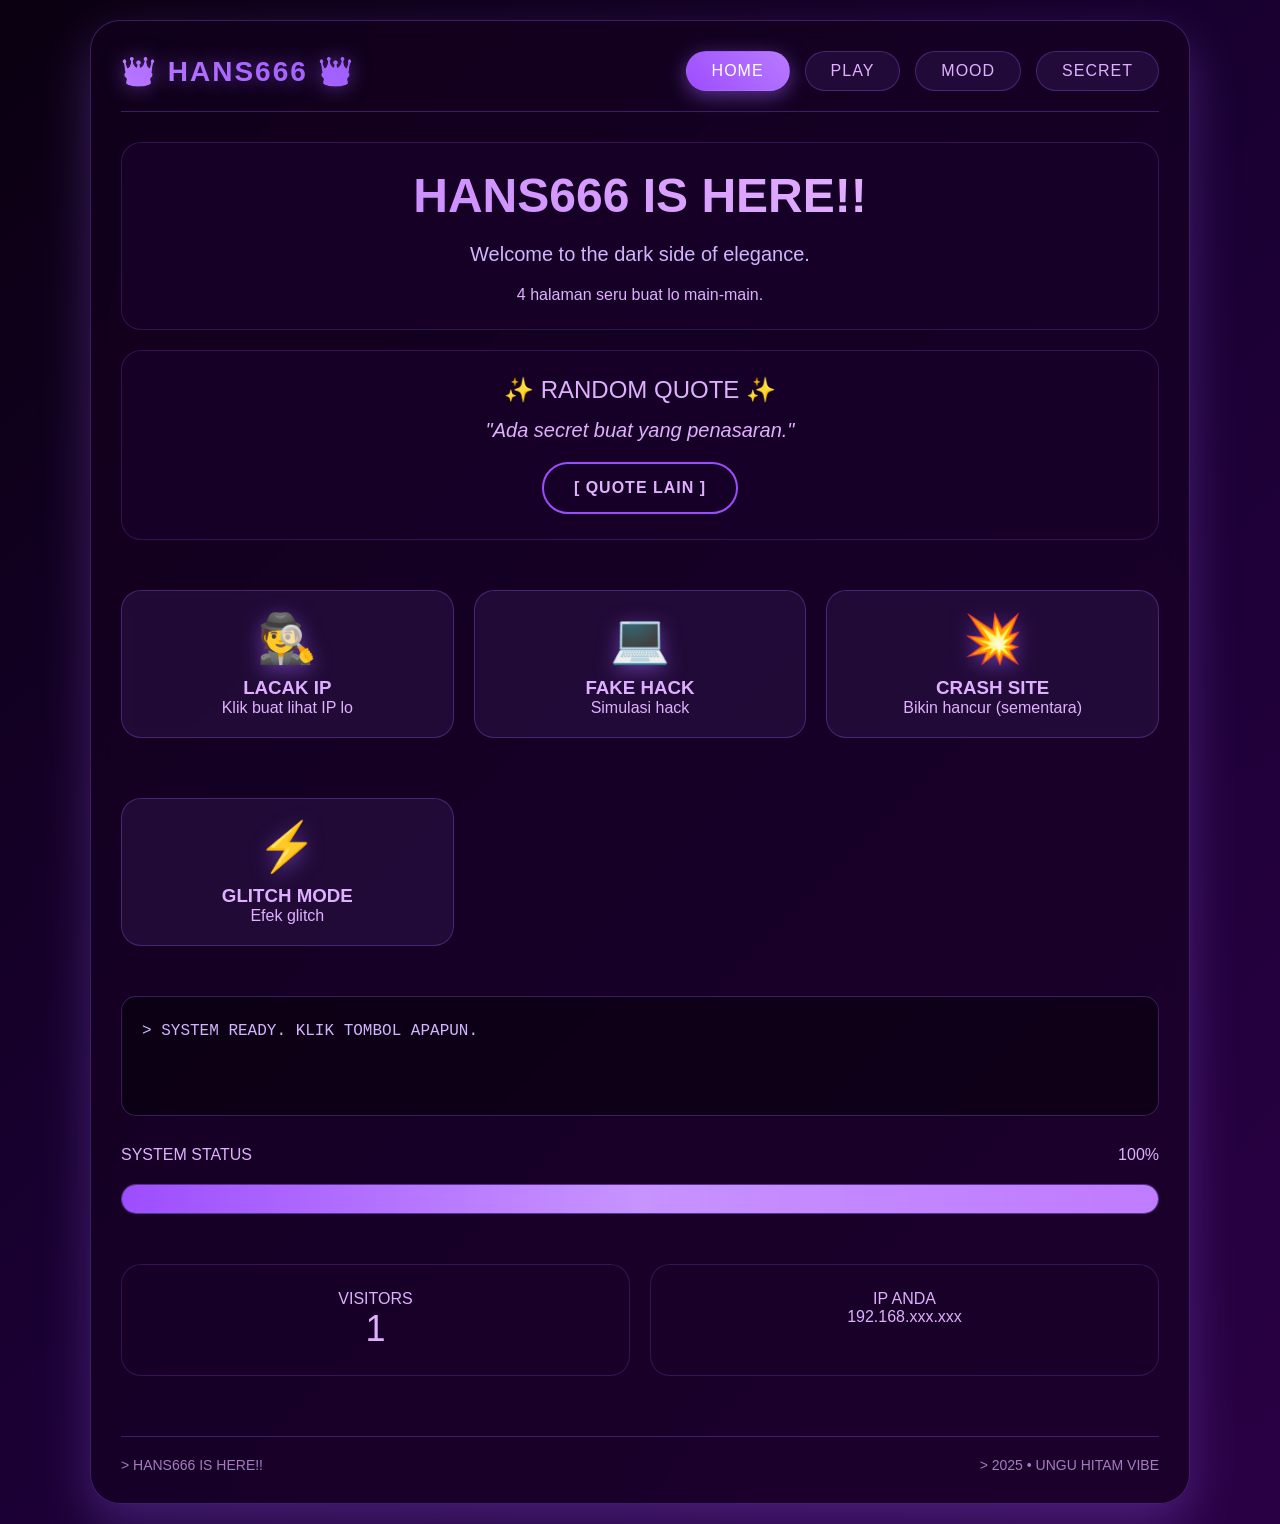
<file: index.html>
<!DOCTYPE html>
<html lang="id">
<head>
    <meta charset="UTF-8">
    <meta name="viewport" content="width=device-width, initial-scale=1.0">
    <title>HANS666 IS HERE!!</title>
    <link rel="stylesheet" href="style.css">
</head>
<body id="mainBody">
    <div class="container">
        <!-- HEADER -->
        <div class="header">
            <div class="logo float">👑 HANS666 👑</div>
            <div class="nav">
                <a href="index.html" class="active">HOME</a>
                <a href="play.html">PLAY</a>
                <a href="mood.html">MOOD</a>
                <a href="secret.html">SECRET</a>
            </div>
        </div>

        <!-- WELCOME CARD -->
        <div class="card" style="text-align: center;">
            <h1 style="font-size: 48px; margin-bottom: 20px; background: linear-gradient(45deg, #c07cff, #f0c0ff); -webkit-background-clip: text; -webkit-text-fill-color: transparent;">
                HANS666 IS HERE!!
            </h1>
            <p style="font-size: 20px; color: #d4b3ff;">Welcome to the dark side of elegance.</p>
            <p style="margin-top: 20px;">4 halaman seru buat lo main-main.</p>
        </div>

        <!-- QUOTE CARD -->
        <div class="card" style="text-align: center;">
            <div style="font-size: 24px; margin-bottom: 15px;">✨ RANDOM QUOTE ✨</div>
            <div id="quote" style="font-size: 20px; font-style: italic; margin-bottom: 20px;">"Loading..."</div>
            <button class="btn btn-outline" id="newQuoteBtn" style="margin: 0 auto;">[ QUOTE LAIN ]</button>
        </div>

        <!-- GRID FITUR HACKER -->
        <div class="grid">
            <div class="card mood-card" id="ipBtn">
                <div class="mood-emoji">🕵️</div>
                <h3>LACAK IP</h3>
                <p>Klik buat lihat IP lo</p>
            </div>
            <div class="card mood-card" id="hackBtn">
                <div class="mood-emoji">💻</div>
                <h3>FAKE HACK</h3>
                <p>Simulasi hack</p>
            </div>
            <div class="card mood-card" id="crashBtn">
                <div class="mood-emoji">💥</div>
                <h3>CRASH SITE</h3>
                <p>Bikin hancur (sementara)</p>
            </div>
            <div class="card mood-card" id="glitchBtn">
                <div class="mood-emoji">⚡</div>
                <h3>GLITCH MODE</h3>
                <p>Efek glitch</p>
            </div>
        </div>

        <!-- OUTPUT AREA -->
        <div class="output" id="output">
            > SYSTEM READY. KLIK TOMBOL APAPUN.
        </div>

        <!-- PROGRESS BAR -->
        <div style="margin: 30px 0;">
            <div style="display: flex; justify-content: space-between; margin-bottom: 10px;">
                <span>SYSTEM STATUS</span>
                <span id="statusPercent">100%</span>
            </div>
            <div class="progress-container">
                <div class="progress-bar" id="systemStatus" style="width: 100%;"></div>
            </div>
        </div>

        <!-- STATS -->
        <div class="grid">
            <div class="card" style="text-align: center;">
                <div>VISITORS</div>
                <div style="font-size: 36px;" id="visitorCount">0</div>
            </div>
            <div class="card" style="text-align: center;">
                <div>IP ANDA</div>
                <div style="font-size: 16px;" id="userIP">-</div>
            </div>
        </div>

        <!-- FOOTER -->
        <div class="footer">
            <div>> HANS666 IS HERE!!</div>
            <div>> 2025 • UNGU HITAM VIBE</div>
        </div>
    </div>

    <script>
        // ==================== DATA ====================
        let visitors = localStorage.getItem('visitCount') || 0;
        visitors++;
        localStorage.setItem('visitCount', visitors);
        document.getElementById('visitorCount').textContent = visitors;

        const output = document.getElementById('output');
        const body = document.getElementById('mainBody');

        // ==================== IP TRACKING ====================
        fetch('https://api.ipify.org?format=json')
            .then(res => res.json())
            .then(data => {
                document.getElementById('userIP').textContent = data.ip;
            })
            .catch(() => {
                document.getElementById('userIP').textContent = '192.168.xxx.xxx';
            });

        // ==================== QUOTES ====================
        const quotes = [
            "The darker the night, the brighter the stars.",
            "HANS666 is always watching.",
            "Ungu hitam vibes only.",
            "Jangan lupa makan.",
            "Klik tombol di PLAY buat seru-seruan.",
            "Mood lo bisa diganti di halaman MOOD.",
            "Ada secret buat yang penasaran."
        ];
        
        function showRandomQuote() {
            const random = quotes[Math.floor(Math.random() * quotes.length)];
            document.getElementById('quote').textContent = '"' + random + '"';
        }
        showRandomQuote();

        document.getElementById('newQuoteBtn').addEventListener('click', () => {
            showRandomQuote();
            output.innerHTML = '> QUOTE DIGANTI. MANTAP.';
        });

        // ==================== LACAK IP ====================
        document.getElementById('ipBtn').addEventListener('click', function() {
            fetch('https://api.ipify.org?format=json')
                .then(res => res.json())
                .then(data => {
                    output.innerHTML = '> 🕵️ IP ANDA: ' + data.ip + '<br>> LOKASI: [DATA REDACTED]<br>> STATUS: TERLACAK';
                })
                .catch(() => {
                    output.innerHTML = '> 🕵️ GAGAL MELACAK. PAKAI VPN?';
                });
        });

        // ==================== FAKE HACK ====================
        document.getElementById('hackBtn').addEventListener('click', function() {
            output.innerHTML = '> 💻 MEMULAI HACK...\n';
            let progress = 0;
            const statusBar = document.getElementById('systemStatus');
            const statusPercent = document.getElementById('statusPercent');
            
            const interval = setInterval(() => {
                progress += 5;
                if(progress <= 100) {
                    statusBar.style.width = (100 - progress) + '%';
                    statusPercent.textContent = (100 - progress) + '%';
                    output.innerHTML += '> HACK PROGRESS: ' + progress + '%\n';
                }
                if(progress >= 100) {
                    clearInterval(interval);
                    output.innerHTML += '> 💀 SYSTEM HACKED! MENCARI BACKUP...\n';
                    setTimeout(() => {
                        statusBar.style.width = '100%';
                        statusPercent.textContent = '100%';
                        output.innerHTML += '> ✅ SYSTEM RESTORED. AMAN.\n';
                    }, 2000);
                }
            }, 200);
        });

        // ==================== CRASH SITE ====================
        let crashCount = 0;
        document.getElementById('crashBtn').addEventListener('click', function() {
            crashCount++;
            
            if(crashCount < 3) {
                output.innerHTML = '> ⚠️ PERINGATAN! ' + (3-crashCount) + ' KALI LAGI SITE AKAN HANCUR';
            } else {
                output.innerHTML = '> 💥 SITE CRASH! SELF DESTRUCT ACTIVATED!\n';
                
                // Efek hancur
                document.querySelector('.container').style.transform = 'scale(0.1) rotate(360deg)';
                document.querySelector('.container').style.opacity = '0';
                document.body.style.background = 'black';
                
                setTimeout(() => {
                    document.querySelector('.container').style.transform = 'scale(1) rotate(0deg)';
                    document.querySelector('.container').style.opacity = '1';
                    document.body.style.background = 'linear-gradient(135deg, #0a0010, #1a0033, #2a0044)';
                    output.innerHTML += '> 🔄 SYSTEM REBOOT... SELAMAT DATANG KEMBALI.';
                }, 3000);
                
                crashCount = 0;
            }
        });

        // ==================== GLITCH MODE ====================
        document.getElementById('glitchBtn').addEventListener('click', function() {
            output.innerHTML = '> ⚡ GLITCH MODE ACTIVATED!';
            
            // Efek glitch
            const interval = setInterval(() => {
                if(Math.random() > 0.7) {
                    document.querySelector('.container').style.transform = 'skew(' + (Math.random()*10-5) + 'deg)';
                    document.querySelector('.container').style.filter = 'hue-rotate(' + Math.random()*360 + 'deg)';
                }
            }, 100);
            
            setTimeout(() => {
                clearInterval(interval);
                document.querySelector('.container').style.transform = 'skew(0deg)';
                document.querySelector('.container').style.filter = 'none';
                output.innerHTML += '\n> GLITCH MODE DEACTIVATED.';
            }, 5000);
        });

        // ==================== PROGRESS BAR UPDATE ====================
        function updateStatus() {
            const random = Math.floor(Math.random() * 10);
            const current = parseInt(document.getElementById('systemStatus').style.width) || 100;
            if(random > 7 && current > 30) {
                document.getElementById('systemStatus').style.width = (current - 1) + '%';
                document.getElementById('statusPercent').textContent = (current - 1) + '%';
            }
        }
        setInterval(updateStatus, 3000);
    </script>
</body>
</html>
</file>
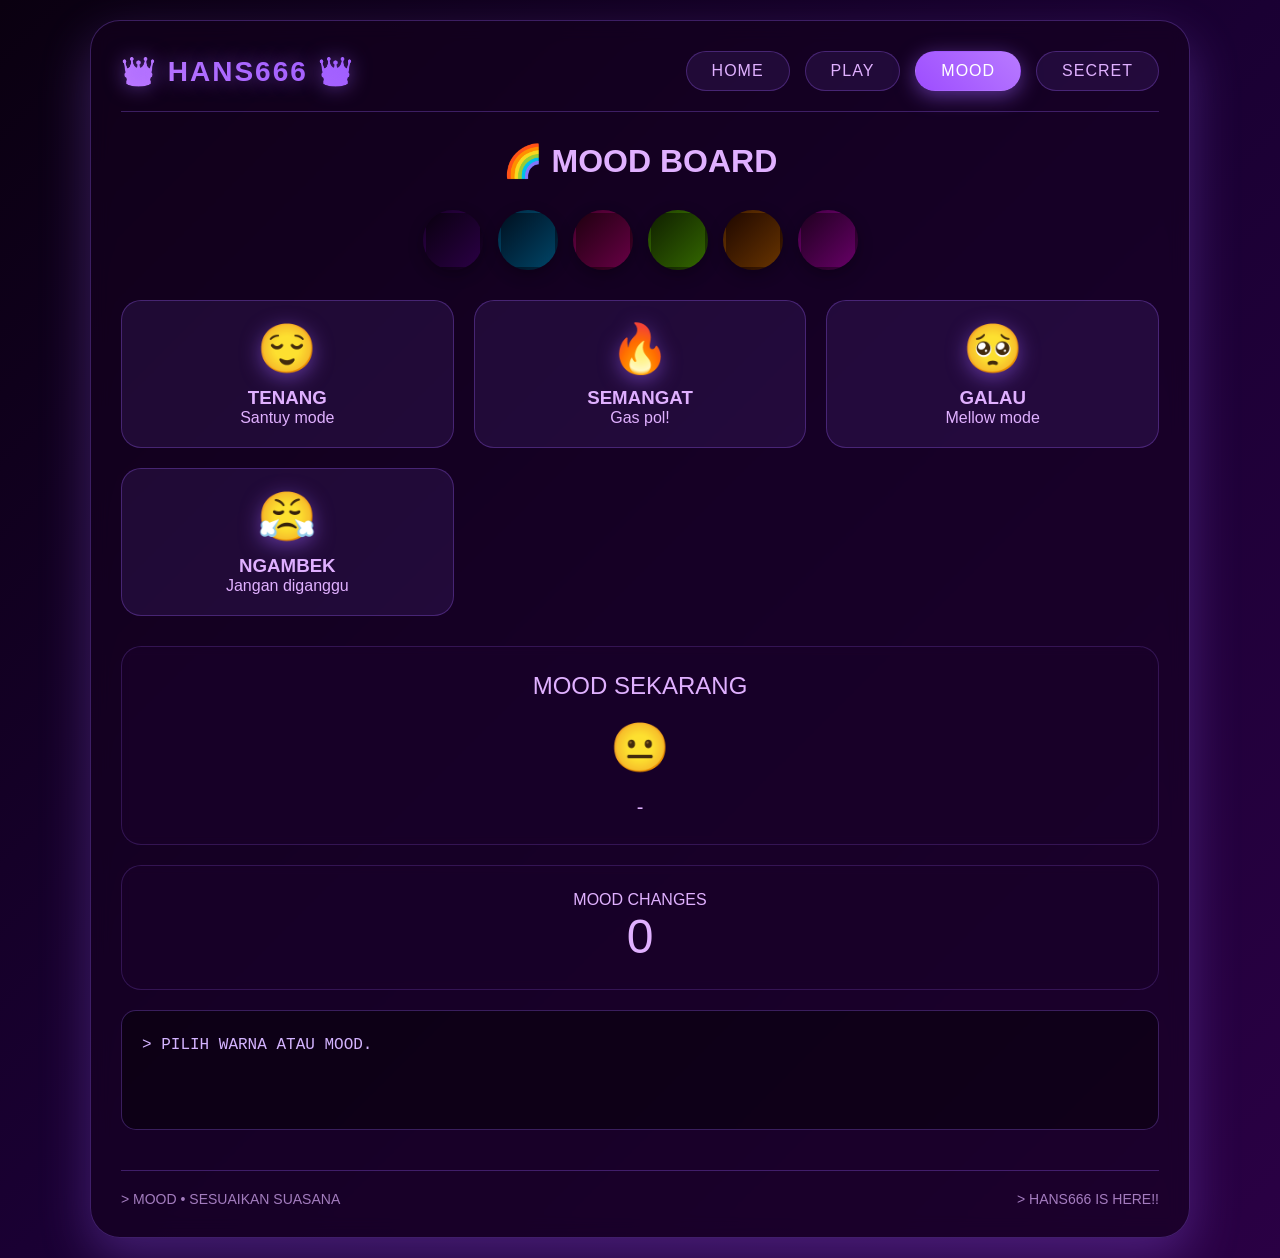
<file: mood.html>
<!DOCTYPE html>
<html lang="id">
<head>
    <meta charset="UTF-8">
    <meta name="viewport" content="width=device-width, initial-scale=1.0">
    <title>MOOD • HANS666 IS HERE!!</title>
    <link rel="stylesheet" href="style.css">
</head>
<body id="mainBody">
    <div class="container">
        <!-- HEADER -->
        <div class="header">
            <div class="logo">👑 HANS666 👑</div>
            <div class="nav">
                <a href="index.html">HOME</a>
                <a href="play.html">PLAY</a>
                <a href="mood.html" class="active">MOOD</a>
                <a href="secret.html">SECRET</a>
            </div>
        </div>

        <h1 style="text-align: center; margin-bottom: 20px;">🌈 MOOD BOARD</h1>

        <!-- COLOR PICKER -->
        <div class="color-picker">
            <div class="color-option" style="background: linear-gradient(135deg, #0a0010, #2a0044);" onclick="changeMood('ungu')" id="colorUngu"></div>
            <div class="color-option" style="background: linear-gradient(135deg, #001020, #004466);" onclick="changeMood('biru')" id="colorBiru"></div>
            <div class="color-option" style="background: linear-gradient(135deg, #200010, #660044);" onclick="changeMood('pink')" id="colorPink"></div>
            <div class="color-option" style="background: linear-gradient(135deg, #102000, #336600);" onclick="changeMood('hijau')" id="colorHijau"></div>
            <div class="color-option" style="background: linear-gradient(135deg, #200800, #663300);" onclick="changeMood('coklat')" id="colorCoklat"></div>
            <div class="color-option" style="background: linear-gradient(135deg, #200020, #660066);" onclick="changeMood('magenta')" id="colorMagenta"></div>
        </div>

        <!-- MOOD CARDS -->
        <div class="grid">
            <div class="mood-card" onclick="setMood('tenang')">
                <div class="mood-emoji">😌</div>
                <h3>TENANG</h3>
                <p>Santuy mode</p>
            </div>
            <div class="mood-card" onclick="setMood('semangat')">
                <div class="mood-emoji">🔥</div>
                <h3>SEMANGAT</h3>
                <p>Gas pol!</p>
            </div>
            <div class="mood-card" onclick="setMood('galau')">
                <div class="mood-emoji">🥺</div>
                <h3>GALAU</h3>
                <p>Mellow mode</p>
            </div>
            <div class="mood-card" onclick="setMood('ngambek')">
                <div class="mood-emoji">😤</div>
                <h3>NGAMBEK</h3>
                <p>Jangan diganggu</p>
            </div>
        </div>

        <!-- CURRENT MOOD -->
        <div class="card" style="text-align: center;">
            <div style="font-size: 24px;">MOOD SEKARANG</div>
            <div style="font-size: 48px; margin: 20px 0;" id="currentMoodEmoji">😐</div>
            <div style="font-size: 20px;" id="currentMoodText">-</div>
        </div>

        <!-- MOOD COUNTER -->
        <div class="card" style="text-align: center;">
            <div>MOOD CHANGES</div>
            <div style="font-size: 48px;" id="moodCounter">0</div>
        </div>

        <!-- OUTPUT -->
        <div class="output" id="output">
            > PILIH WARNA ATAU MOOD.
        </div>

        <!-- FOOTER -->
        <div class="footer">
            <div>> MOOD • SESUAIKAN SUASANA</div>
            <div>> HANS666 IS HERE!!</div>
        </div>
    </div>

    <script>
        let moodCount = localStorage.getItem('moodCount') || 0;
        document.getElementById('moodCounter').textContent = moodCount;
        const output = document.getElementById('output');
        const body = document.getElementById('mainBody');

        function updateMoodCount() {
            moodCount++;
            localStorage.setItem('moodCount', moodCount);
            document.getElementById('moodCounter').textContent = moodCount;
        }

        window.changeMood = function(warna) {
            const colors = {
                ungu: ['#0a0010', '#1a0033', '#2a0044'],
                biru: ['#001020', '#003366', '#004488'],
                pink: ['#200010', '#440033', '#660044'],
                hijau: ['#102000', '#204400', '#336600'],
                coklat: ['#200800', '#442200', '#663300'],
                magenta: ['#200020', '#440044', '#660066']
            };
            
            const selected = colors[warna];
            body.style.background = `linear-gradient(135deg, ${selected[0]}, ${selected[1]}, ${selected[2]})`;
            output.innerHTML = `> WARNA DIUBAH KE: ${warna.toUpperCase()}`;
            
            // Update active color
            document.querySelectorAll('.color-option').forEach(el => {
                el.classList.remove('active');
            });
            document.getElementById('color' + warna.charAt(0).toUpperCase() + warna.slice(1)).classList.add('active');
            
            updateMoodCount();
        };

        window.setMood = function(mood) {
            const moods = {
                tenang: { emoji: '😌', text: 'TENANG • SANTUY' },
                semangat: { emoji: '🔥', text: 'SEMANGAT • GAS POL' },
                galau: { emoji: '🥺', text: 'GALAU • MELOW' },
                ngambek: { emoji: '😤', text: 'NGAMBEK • JANGAN DIGANGGU' }
            };
            
            document.getElementById('currentMoodEmoji').textContent = moods[mood].emoji;
            document.getElementById('currentMoodText').textContent = moods[mood].text;
            output.innerHTML = `> MOOD: ${moods[mood].text}`;
            updateMoodCount();
        };
    </script>
</body>
</html>
</file>
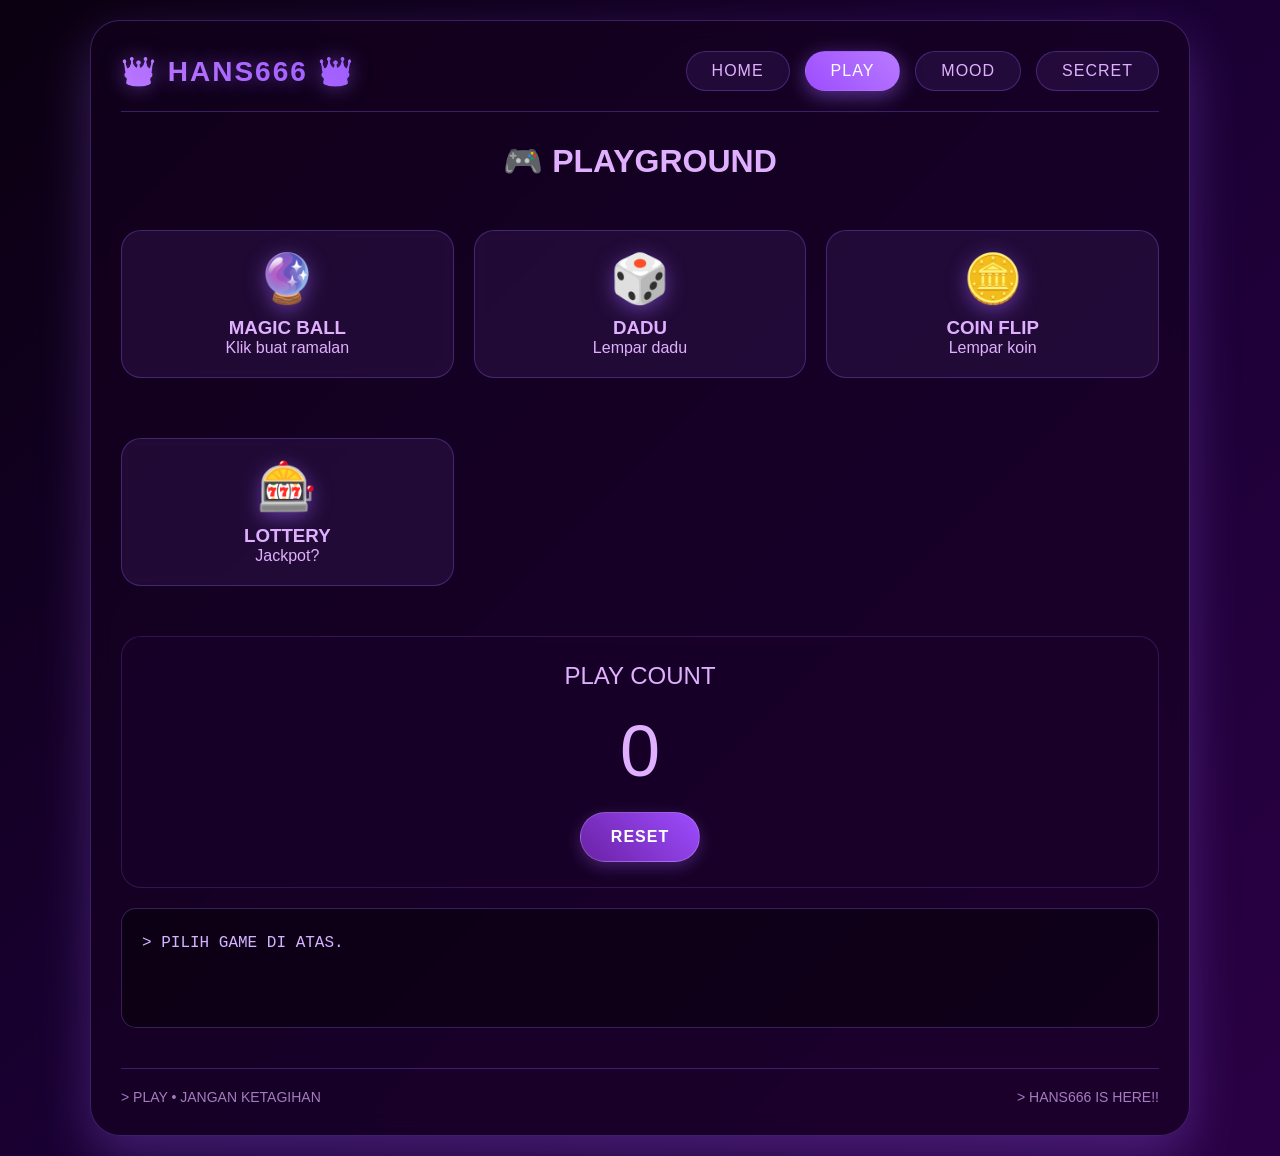
<file: play.html>
<!DOCTYPE html>
<html lang="id">
<head>
    <meta charset="UTF-8">
    <meta name="viewport" content="width=device-width, initial-scale=1.0">
    <title>PLAY • HANS666 IS HERE!!</title>
    <link rel="stylesheet" href="style.css">
</head>
<body id="mainBody">
    <div class="container">
        <!-- HEADER -->
        <div class="header">
            <div class="logo">👑 HANS666 👑</div>
            <div class="nav">
                <a href="index.html">HOME</a>
                <a href="play.html" class="active">PLAY</a>
                <a href="mood.html">MOOD</a>
                <a href="secret.html">SECRET</a>
            </div>
        </div>

        <h1 style="text-align: center; margin-bottom: 20px;">🎮 PLAYGROUND</h1>

        <!-- GAME GRID -->
        <div class="grid">
            <div class="card mood-card" id="game1">
                <div class="mood-emoji">🔮</div>
                <h3>MAGIC BALL</h3>
                <p>Klik buat ramalan</p>
            </div>
            <div class="card mood-card" id="game2">
                <div class="mood-emoji">🎲</div>
                <h3>DADU</h3>
                <p>Lempar dadu</p>
            </div>
            <div class="card mood-card" id="game3">
                <div class="mood-emoji">🪙</div>
                <h3>COIN FLIP</h3>
                <p>Lempar koin</p>
            </div>
            <div class="card mood-card" id="game4">
                <div class="mood-emoji">🎰</div>
                <h3>LOTTERY</h3>
                <p>Jackpot?</p>
            </div>
        </div>

        <!-- COUNTER -->
        <div class="card" style="text-align: center;">
            <div style="font-size: 24px;">PLAY COUNT</div>
            <div style="font-size: 72px; margin: 20px 0;" id="playCounter">0</div>
            <button class="btn" id="resetPlay">RESET</button>
        </div>

        <!-- OUTPUT -->
        <div class="output" id="output">
            > PILIH GAME DI ATAS.
        </div>

        <!-- FOOTER -->
        <div class="footer">
            <div>> PLAY • JANGAN KETAGIHAN</div>
            <div>> HANS666 IS HERE!!</div>
        </div>
    </div>

    <script>
        let playCount = localStorage.getItem('playCount') || 0;
        document.getElementById('playCounter').textContent = playCount;
        const output = document.getElementById('output');

        function updatePlayCount() {
            playCount++;
            localStorage.setItem('playCount', playCount);
            document.getElementById('playCounter').textContent = playCount;
        }

        document.getElementById('game1').addEventListener('click', function() {
            const answers = ['Yes', 'No', 'Maybe', 'Ask again', 'Definitely', 'Never'];
            const random = answers[Math.floor(Math.random() * answers.length)];
            output.innerHTML = '> 🔮 MAGIC BALL: ' + random;
            updatePlayCount();
        });

        document.getElementById('game2').addEventListener('click', function() {
            const dice = Math.floor(Math.random() * 6) + 1;
            output.innerHTML = '> 🎲 DADU: ' + dice;
            updatePlayCount();
        });

        document.getElementById('game3').addEventListener('click', function() {
            const coin = Math.random() < 0.5 ? 'HEADS' : 'TAILS';
            output.innerHTML = '> 🪙 COIN: ' + coin;
            updatePlayCount();
        });

        document.getElementById('game4').addEventListener('click', function() {
            const lottery = Math.floor(Math.random() * 100) + 1;
            if(lottery === 100) {
                output.innerHTML = '> 🎰 JACKPOT! LO DAPET 1 JUTA POIN! (tapi boong)';
            } else {
                output.innerHTML = '> 🎰 LOTTERY: ' + lottery + ' - COBA LAGI';
            }
            updatePlayCount();
        });

        document.getElementById('resetPlay').addEventListener('click', function() {
            playCount = 0;
            localStorage.setItem('playCount', 0);
            document.getElementById('playCounter').textContent = 0;
            output.innerHTML = '> PLAY COUNT DI-RESET.';
        });
    </script>
</body>
</html>
</file>
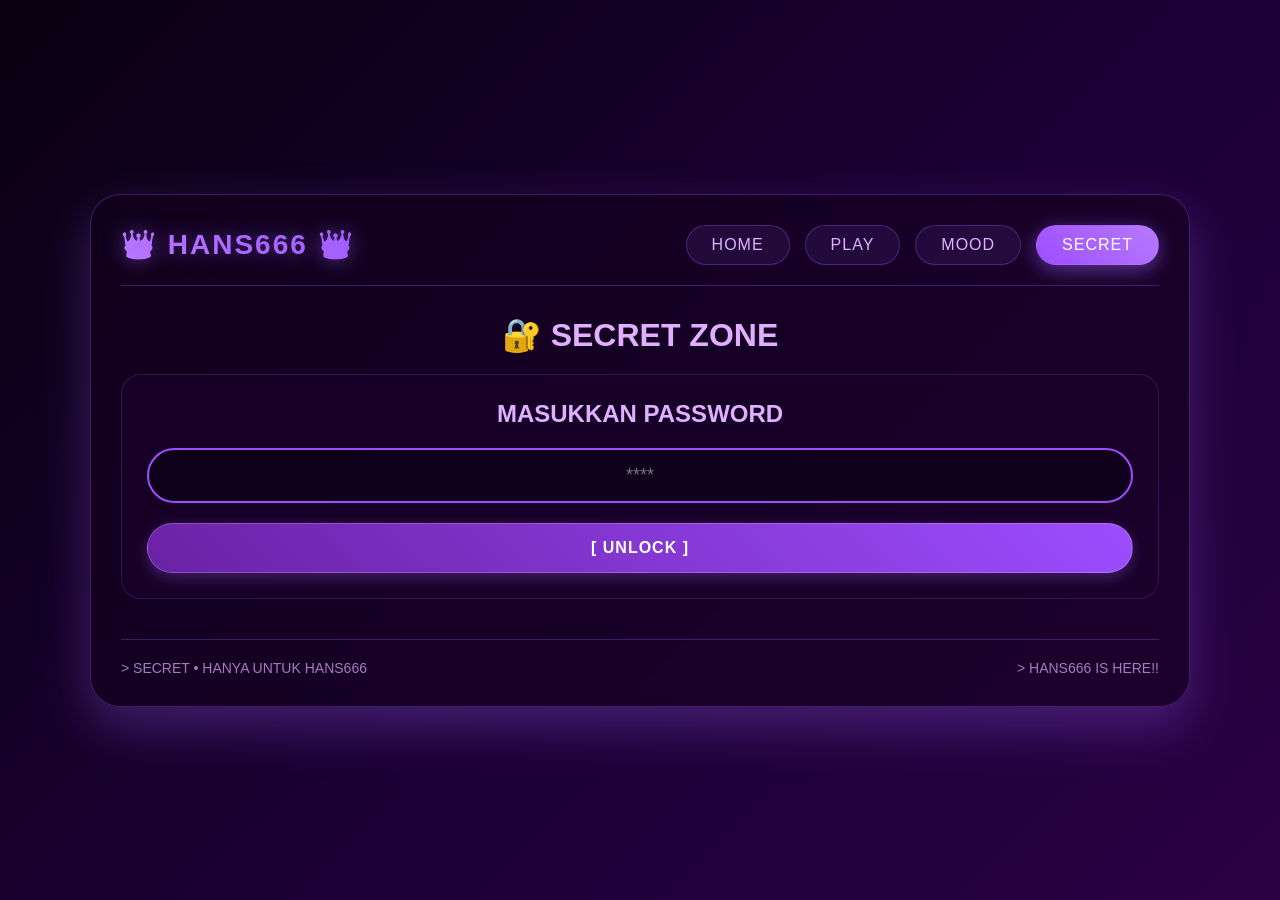
<file: secret.html>
<!DOCTYPE html>
<html lang="id">
<head>
    <meta charset="UTF-8">
    <meta name="viewport" content="width=device-width, initial-scale=1.0">
    <title>SECRET • HANS666 IS HERE!!</title>
    <link rel="stylesheet" href="style.css">
</head>
<body id="mainBody">
    <div class="container">
        <!-- HEADER -->
        <div class="header">
            <div class="logo">👑 HANS666 👑</div>
            <div class="nav">
                <a href="index.html">HOME</a>
                <a href="play.html">PLAY</a>
                <a href="mood.html">MOOD</a>
                <a href="secret.html" class="active">SECRET</a>
            </div>
        </div>

        <h1 style="text-align: center; margin-bottom: 20px;">🔐 SECRET ZONE</h1>

        <!-- PASSWORD FORM -->
        <div class="card" style="text-align: center;" id="loginCard">
            <h2>MASUKKAN PASSWORD</h2>
            <input type="password" id="password" placeholder="****" style="width: 100%; padding: 15px; margin: 20px 0; background: rgba(0,0,0,0.3); border: 2px solid #9d4dff; border-radius: 50px; color: white; text-align: center; font-size: 18px;">
            <button class="btn" id="unlockBtn" style="width: 100%;">[ UNLOCK ]</button>
        </div>

        <!-- SECRET HACKER CONTENT (HIDDEN) -->
        <div id="secretContent" style="display: none;">
            <!-- WELCOME CARD -->
            <div class="card" style="text-align: center; border: 2px solid #9d4dff; background: rgba(0,0,0,0.8);">
                <div style="font-size: 60px;">👑💀👑</div>
                <h2 style="color: #c07cff;">WELCOME TO DARK COMMAND CENTER</h2>
                <p style="color: #b87aff;">HANS666, lo sekarang punya akses ke tools berbahaya.</p>
                <p style="color: #ff3366; font-size: 12px;">⚠️ GUNAKAN DENGAN BIJAK (ATAU TIDAK SAMA SEKALI) ⚠️</p>
            </div>

            <!-- TARGET INPUT -->
            <div class="hacker-grid">
                <div style="grid-column: span 2;">
                    <input type="text" class="hacker-input" id="targetIP" placeholder="TARGET IP: ex: 192.168.1.1">
                </div>
            </div>

            <!-- STATS -->
            <div class="hacker-stats">
                <div class="hacker-stat">
                    <div class="hacker-stat-value" id="packetCount">0</div>
                    <div class="hacker-stat-label">PACKETS SENT</div>
                </div>
                <div class="hacker-stat">
                    <div class="hacker-stat-value" id="attackSpeed">0</div>
                    <div class="hacker-stat-label">MB/s</div>
                </div>
                <div class="hacker-stat">
                    <div class="hacker-stat-value" id="targetStatus">IDLE</div>
                    <div class="hacker-stat-label">STATUS</div>
                </div>
                <div class="hacker-stat">
                    <div class="hacker-stat-value" id="successRate">0%</div>
                    <div class="hacker-stat-label">SUCCESS</div>
                </div>
            </div>

            <!-- PROGRESS -->
            <div class="hacker-progress">
                <div class="hacker-progress-fill" id="attackProgress" style="width: 0%;"></div>
            </div>

            <!-- ALERT -->
            <div class="hacker-alert" id="attackAlert" style="display: none;">
                ⚡ ATTACK IN PROGRESS - TARGET UNDER FIRE ⚡
            </div>

            <!-- BUTTONS GRID -->
            <div class="hacker-grid">
                <button class="hacker-btn" id="ddosBtn">💣 DDOS ATTACK</button>
                <button class="hacker-btn" id="virusBtn">🦠 DEPLOY VIRUS</button>
                <button class="hacker-btn" id="nukeBtn">☢️ NUKE TARGET</button>
                <button class="hacker-btn" id="trackBtn">🕵️ TRACK LOCATION</button>
                <button class="hacker-btn" id="scanBtn">🔍 SCAN PORTS</button>
                <button class="hacker-btn" id="stopBtn">⏹️ STOP ATTACK</button>
            </div>

            <!-- OUTPUT -->
            <div class="hacker-output" id="hackerOutput">
                > SYSTEM ARMED. MASUKKAN TARGET IP.
                > GUNAKAN DENGAN BIJAK (ATAU TIDAK SAMA SEKALI).
                > HANS666 IS WATCHING.
            </div>
        </div>

        <!-- FOOTER -->
        <div class="footer">
            <div>> SECRET • HANYA UNTUK HANS666</div>
            <div>> HANS666 IS HERE!!</div>
        </div>
    </div>

    <script>
        const loginCard = document.getElementById('loginCard');
        const secretContent = document.getElementById('secretContent');
        const hackerOutput = document.getElementById('hackerOutput');
        let attackInterval = null;
        let packets = 0;

        // ==================== UNLOCK ====================
        document.getElementById('unlockBtn').addEventListener('click', function() {
            const pwd = document.getElementById('password').value;
            
            if(pwd.toLowerCase() === 'hans666') {
                loginCard.style.display = 'none';
                secretContent.style.display = 'block';
                hackerOutput.innerHTML += '\n> ✅ ACCESS GRANTED. SELAMAT DATANG, HANS666.\n> GUNAKAN KEKUATAN INI DENGAN BIJAK.';
            } else {
                alert('❌ PASSWORD SALAH! COBA LAGI.');
                hackerOutput.innerHTML += '\n> ❌ PERCOBAAN AKSES GAGAL DARI IP: ' + Math.random().toString().substr(2,10);
            }
        });

        // ==================== FUNCTION UPDATE DISPLAY ====================
        function updateDisplay() {
            document.getElementById('packetCount').textContent = packets.toLocaleString();
            document.getElementById('attackSpeed').textContent = Math.floor(Math.random() * 500 + 100);
            document.getElementById('successRate').textContent = Math.floor(Math.random() * 30 + 70) + '%';
            
            let progress = Math.min(100, Math.floor(packets / 100));
            document.getElementById('attackProgress').style.width = progress + '%';
            
            if(progress >= 100) {
                document.getElementById('attackProgress').style.background = 'linear-gradient(90deg, #ff3366, #ff66aa)';
            }
        }

        // ==================== DDOS ATTACK ====================
        document.getElementById('ddosBtn').addEventListener('click', function() {
            const target = document.getElementById('targetIP').value || '192.168.1.1';
            
            if(attackInterval) clearInterval(attackInterval);
            
            document.getElementById('targetStatus').textContent = 'ATTACKING';
            document.getElementById('attackAlert').style.display = 'block';
            packets = 0;
            
            hackerOutput.innerHTML += '\n> 💣 DDOS ATTACK STARTED ON ' + target;
            
            attackInterval = setInterval(() => {
                packets += Math.floor(Math.random() * 50 + 20);
                updateDisplay();
                
                hackerOutput.innerHTML += '\n> 📦 PACKET ' + packets + ' SENT | ' + 
                    Math.floor(Math.random() * 100) + 'ms';
                
                // Auto scroll
                hackerOutput.scrollTop = hackerOutput.scrollHeight;
                
                if(packets > 1000) {
                    hackerOutput.innerHTML += '\n> 💀 TARGET CRASHED! ' + target + ' IS DOWN!';
                    document.getElementById('targetStatus').textContent = 'CRASHED';
                    document.getElementById('attackAlert').style.display = 'none';
                    clearInterval(attackInterval);
                }
            }, 100);
        });

        // ==================== VIRUS DEPLOY ====================
        document.getElementById('virusBtn').addEventListener('click', function() {
            const viruses = ['WannaCry', 'Locky', 'Zeus', 'Stuxnet', 'Mirai', 'Emotet', 'Ryuk'];
            const random = viruses[Math.floor(Math.random() * viruses.length)];
            const target = document.getElementById('targetIP').value || 'UNKNOWN';
            
            hackerOutput.innerHTML += '\n> 🦠 DEPLOYING ' + random + ' TO ' + target;
            hackerOutput.innerHTML += '\n> 🔓 BYPASSING ANTIVIRUS... SUCCESS';
            hackerOutput.innerHTML += '\n> 📊 23 FILES INFECTED';
            
            packets += 200;
            updateDisplay();
        });

        // ==================== NUKE TARGET ====================
        let nukeCount = 0;
        document.getElementById('nukeBtn').addEventListener('click', function() {
            const target = document.getElementById('targetIP').value || 'UNKNOWN';
            nukeCount++;
            
            if(nukeCount < 3) {
                hackerOutput.innerHTML += '\n> ☢️ LAUNCH CODE: ' + (3-nukeCount) + 'x LAGI UNTUK NUKE';
            } else {
                hackerOutput.innerHTML += '\n> ☢️ NUKE LAUNCHED TOWARDS ' + target;
                hackerOutput.innerHTML += '\n> 💥 3... 2... 1... IMPACT!';
                hackerOutput.innerHTML += '\n> 🔥 TARGET VAPORIZED';
                
                document.getElementById('attackProgress').style.width = '100%';
                document.getElementById('attackProgress').style.background = '#ff3366';
                document.getElementById('targetStatus').textContent = 'DESTROYED';
                
                nukeCount = 0;
            }
        });

        // ==================== TRACK LOCATION ====================
        document.getElementById('trackBtn').addEventListener('click', function() {
            const target = document.getElementById('targetIP').value || '192.168.1.1';
            
            const lat = (Math.random() * 180 - 90).toFixed(4);
            const lon = (Math.random() * 360 - 180).toFixed(4);
            const cities = ['Jakarta', 'Surabaya', 'Bandung', 'Bali', 'Medan', 'Tokyo', 'Singapore', 'New York'];
            const randomCity = cities[Math.floor(Math.random() * cities.length)];
            
            hackerOutput.innerHTML += '\n> 🕵️ TRACKING ' + target;
            hackerOutput.innerHTML += '\n> 📍 KOORDINAT: ' + lat + ', ' + lon;
            hackerOutput.innerHTML += '\n> 🏙️ LOKASI: ' + randomCity + ', INDONESIA (?)';
            hackerOutput.innerHTML += '\n> 📡 ACCURACY: ' + Math.floor(Math.random() * 30 + 70) + '%';
        });

        // ==================== SCAN PORTS ====================
        document.getElementById('scanBtn').addEventListener('click', function() {
            const target = document.getElementById('targetIP').value || '192.168.1.1';
            
            hackerOutput.innerHTML += '\n> 🔍 SCANNING PORTS ON ' + target;
            
            for(let i = 0; i < 5; i++) {
                const port = Math.floor(Math.random() * 65535);
                const status = Math.random() > 0.3 ? 'OPEN' : 'CLOSED';
                hackerOutput.innerHTML += '\n>   PORT ' + port + ': ' + status;
            }
            
            hackerOutput.innerHTML += '\n> 🔓 VULNERABILITIES FOUND: ' + Math.floor(Math.random() * 5 + 2);
        });

        // ==================== STOP ATTACK ====================
        document.getElementById('stopBtn').addEventListener('click', function() {
            if(attackInterval) {
                clearInterval(attackInterval);
                document.getElementById('targetStatus').textContent = 'STOPPED';
                document.getElementById('attackAlert').style.display = 'none';
                hackerOutput.innerHTML += '\n> ⏹️ ATTACK STOPPED. SYSTEM COOLING DOWN.';
            } else {
                hackerOutput.innerHTML += '\n> ❌ TIDAK ADA ATTACK YANG BERJALAN.';
            }
        });
    </script>
</body>
</html>
</file>
<file: style.css>
/* RESET */
* {
    margin: 0;
    padding: 0;
    box-sizing: border-box;
}

/* BODY - UNGU HITAM GRADIENT */
body {
    background: linear-gradient(135deg, #0a0010 0%, #1a0033 50%, #2a0044 100%);
    font-family: 'Segoe UI', 'Arial', sans-serif;
    min-height: 100vh;
    display: flex;
    justify-content: center;
    align-items: center;
    padding: 20px;
    color: #e0b0ff;
    transition: background 1s ease;
}

/* CONTAINER UTAMA - GLASS MORPHISM */
.container {
    max-width: 1100px;
    width: 100%;
    background: rgba(20, 0, 30, 0.6);
    backdrop-filter: blur(10px);
    -webkit-backdrop-filter: blur(10px);
    border: 1px solid rgba(160, 100, 255, 0.3);
    border-radius: 30px;
    padding: 30px;
    box-shadow: 0 20px 50px rgba(160, 100, 255, 0.3);
    transition: all 0.3s ease;
}

/* HEADER */
.header {
    display: flex;
    justify-content: space-between;
    align-items: center;
    flex-wrap: wrap;
    gap: 20px;
    margin-bottom: 30px;
    padding-bottom: 20px;
    border-bottom: 1px solid rgba(160, 100, 255, 0.3);
}

.logo {
    font-size: 28px;
    font-weight: bold;
    background: linear-gradient(45deg, #c07cff, #a05cff);
    -webkit-background-clip: text;
    -webkit-text-fill-color: transparent;
    text-shadow: 0 0 20px rgba(160, 100, 255, 0.5);
    letter-spacing: 2px;
}

.nav {
    display: flex;
    gap: 15px;
    flex-wrap: wrap;
}

.nav a {
    color: #e0b0ff;
    text-decoration: none;
    padding: 10px 25px;
    border-radius: 50px;
    background: rgba(160, 100, 255, 0.1);
    border: 1px solid rgba(160, 100, 255, 0.3);
    transition: all 0.3s ease;
    font-weight: 500;
    letter-spacing: 1px;
}

.nav a:hover, .nav a.active {
    background: linear-gradient(45deg, #9d4dff, #b87aff);
    color: white;
    box-shadow: 0 5px 20px rgba(160, 100, 255, 0.5);
    border-color: transparent;
}

/* CARD */
.card {
    background: rgba(30, 0, 50, 0.4);
    border-radius: 20px;
    padding: 25px;
    margin: 20px 0;
    border: 1px solid rgba(160, 100, 255, 0.2);
    backdrop-filter: blur(5px);
    transition: transform 0.3s ease;
}

.card:hover {
    transform: translateY(-5px);
    box-shadow: 0 10px 30px rgba(160, 100, 255, 0.3);
    border-color: rgba(160, 100, 255, 0.5);
}

/* GRID */
.grid {
    display: grid;
    grid-template-columns: repeat(auto-fit, minmax(250px, 1fr));
    gap: 20px;
    margin: 30px 0;
}

/* BUTTON */
.btn {
    background: linear-gradient(45deg, #6b21a5, #9d4dff);
    border: none;
    color: white;
    padding: 15px 30px;
    border-radius: 50px;
    font-size: 16px;
    font-weight: 600;
    cursor: pointer;
    transition: all 0.3s ease;
    box-shadow: 0 5px 15px rgba(160, 100, 255, 0.3);
    border: 1px solid rgba(255, 255, 255, 0.2);
    letter-spacing: 1px;
}

.btn:hover {
    transform: scale(1.05);
    box-shadow: 0 10px 30px rgba(160, 100, 255, 0.6);
    background: linear-gradient(45deg, #8133cc, #b06aff);
}

.btn-outline {
    background: transparent;
    border: 2px solid #9d4dff;
    color: #e0b0ff;
    box-shadow: none;
}

.btn-outline:hover {
    background: rgba(160, 100, 255, 0.2);
    transform: scale(1.02);
}

/* OUTPUT AREA */
.output {
    background: rgba(0, 0, 0, 0.4);
    border-radius: 15px;
    padding: 20px;
    margin: 20px 0;
    border: 1px solid rgba(160, 100, 255, 0.3);
    font-family: 'Courier New', monospace;
    min-height: 120px;
    line-height: 1.8;
    color: #d4b3ff;
}

/* PROGRESS BAR */
.progress-container {
    background: rgba(0, 0, 0, 0.3);
    border-radius: 50px;
    height: 30px;
    margin: 20px 0;
    border: 1px solid rgba(160, 100, 255, 0.5);
    overflow: hidden;
    position: relative;
}

.progress-bar {
    height: 100%;
    background: linear-gradient(90deg, #9d4dff, #c07cff);
    width: 0%;
    transition: width 0.3s ease;
    position: relative;
    overflow: hidden;
}

.progress-bar::after {
    content: '';
    position: absolute;
    top: 0;
    left: 0;
    right: 0;
    bottom: 0;
    background: linear-gradient(90deg, transparent, rgba(255, 255, 255, 0.3), transparent);
    animation: shimmer 2s infinite;
}

@keyframes shimmer {
    0% { transform: translateX(-100%); }
    100% { transform: translateX(100%); }
}

/* COLOR PICKER */
.color-picker {
    display: flex;
    gap: 15px;
    flex-wrap: wrap;
    justify-content: center;
    margin: 30px 0;
}

.color-option {
    width: 60px;
    height: 60px;
    border-radius: 50%;
    cursor: pointer;
    border: 3px solid transparent;
    transition: all 0.3s ease;
    box-shadow: 0 5px 15px rgba(0,0,0,0.3);
}

.color-option:hover {
    transform: scale(1.1);
    border-color: white;
}

.color-option.active {
    border-color: white;
    box-shadow: 0 0 30px currentColor;
}

/* MOOD CARD */
.mood-card {
    background: rgba(160, 100, 255, 0.1);
    border-radius: 20px;
    padding: 20px;
    text-align: center;
    cursor: pointer;
    transition: all 0.3s ease;
    border: 1px solid rgba(160, 100, 255, 0.3);
}

.mood-card:hover {
    background: rgba(160, 100, 255, 0.2);
    transform: scale(1.05);
    border-color: #9d4dff;
}

.mood-emoji {
    font-size: 48px;
    margin-bottom: 10px;
    filter: drop-shadow(0 5px 10px rgba(160, 100, 255, 0.5));
}

/* FOOTER */
.footer {
    margin-top: 40px;
    padding-top: 20px;
    border-top: 1px solid rgba(160, 100, 255, 0.3);
    display: flex;
    justify-content: space-between;
    flex-wrap: wrap;
    gap: 15px;
    color: rgba(224, 176, 255, 0.7);
    font-size: 14px;
}

/* ANIMATIONS */
@keyframes float {
    0%, 100% { transform: translateY(0); }
    50% { transform: translateY(-10px); }
}

.float {
    animation: float 3s ease-in-out infinite;
}

@keyframes pulse {
    0%, 100% { opacity: 1; }
    50% { opacity: 0.7; }
}

.pulse {
    animation: pulse 2s ease-in-out infinite;
}

/* SCROLLBAR */
::-webkit-scrollbar {
    width: 8px;
}

::-webkit-scrollbar-track {
    background: #1a0033;
}

::-webkit-scrollbar-thumb {
    background: linear-gradient(45deg, #9d4dff, #b87aff);
    border-radius: 10px;
}

::-webkit-scrollbar-thumb:hover {
    background: #c07cff;
}
 /* ==================== HACKER STYLE ==================== */
.hacker-output {
    background: #0a0014;
    border: 2px solid #9d4dff;
    border-radius: 10px;
    padding: 20px;
    font-family: 'Courier New', monospace;
    font-size: 14px;
    line-height: 1.8;
    height: 300px;
    overflow-y: scroll;
    color: #b87aff;
    box-shadow: inset 0 0 30px rgba(157, 77, 255, 0.3);
}

.hacker-output div {
    margin: 5px 0;
    border-bottom: 1px dashed rgba(157, 77, 255, 0.3);
    padding-bottom: 5px;
}

.hacker-progress {
    width: 100%;
    height: 30px;
    background: #1a0033;
    border: 2px solid #9d4dff;
    border-radius: 10px;
    overflow: hidden;
    margin: 15px 0;
    position: relative;
}

.hacker-progress-fill {
    height: 100%;
    background: linear-gradient(90deg, #6b21a5, #c07cff);
    width: 0%;
    transition: width 0.2s;
    position: relative;
    overflow: hidden;
}

.hacker-progress-fill::after {
    content: '';
    position: absolute;
    top: 0;
    left: 0;
    right: 0;
    bottom: 0;
    background: linear-gradient(90deg, transparent, rgba(255,255,255,0.3), transparent);
    animation: shimmer 1.5s infinite;
}

.hacker-stats {
    display: grid;
    grid-template-columns: repeat(4, 1fr);
    gap: 10px;
    margin: 20px 0;
}

.hacker-stat {
    background: rgba(157, 77, 255, 0.1);
    border: 2px solid #9d4dff;
    border-radius: 10px;
    padding: 15px;
    text-align: center;
    font-family: 'Courier New', monospace;
}

.hacker-stat-value {
    font-size: 24px;
    font-weight: bold;
    color: #c07cff;
    margin: 5px 0;
}

.hacker-stat-label {
    font-size: 12px;
    color: #a05cff;
}

.hacker-alert {
    background: rgba(255, 0, 0, 0.2);
    border: 2px solid #ff3366;
    border-radius: 10px;
    padding: 15px;
    margin: 20px 0;
    text-align: center;
    animation: alertPulse 1s infinite;
    color: #ff99bb;
}

@keyframes alertPulse {
    0%, 100% { box-shadow: 0 0 20px #ff3366; }
    50% { box-shadow: 0 0 50px #ff3366; }
}

.hacker-grid {
    display: grid;
    grid-template-columns: repeat(2, 1fr);
    gap: 15px;
    margin: 20px 0;
}

.hacker-btn {
    background: linear-gradient(45deg, #4a1a6b, #2a0044);
    border: 2px solid #9d4dff;
    color: #e0b0ff;
    padding: 15px;
    border-radius: 15px;
    font-family: 'Courier New', monospace;
    font-weight: bold;
    cursor: pointer;
    transition: all 0.3s;
    text-transform: uppercase;
    letter-spacing: 2px;
}

.hacker-btn:hover {
    background: linear-gradient(45deg, #6b21a5, #3d005c);
    border-color: #c07cff;
    box-shadow: 0 0 30px #9d4dff;
    transform: scale(1.02);
    color: white;
}

.hacker-input {
    background: #1a0033;
    border: 2px solid #9d4dff;
    border-radius: 15px;
    padding: 15px;
    width: 100%;
    color: #e0b0ff;
    font-family: 'Courier New', monospace;
    margin: 10px 0;
}

.hacker-input:focus {
    outline: none;
    box-shadow: 0 0 20px #9d4dff;
}
</file>
